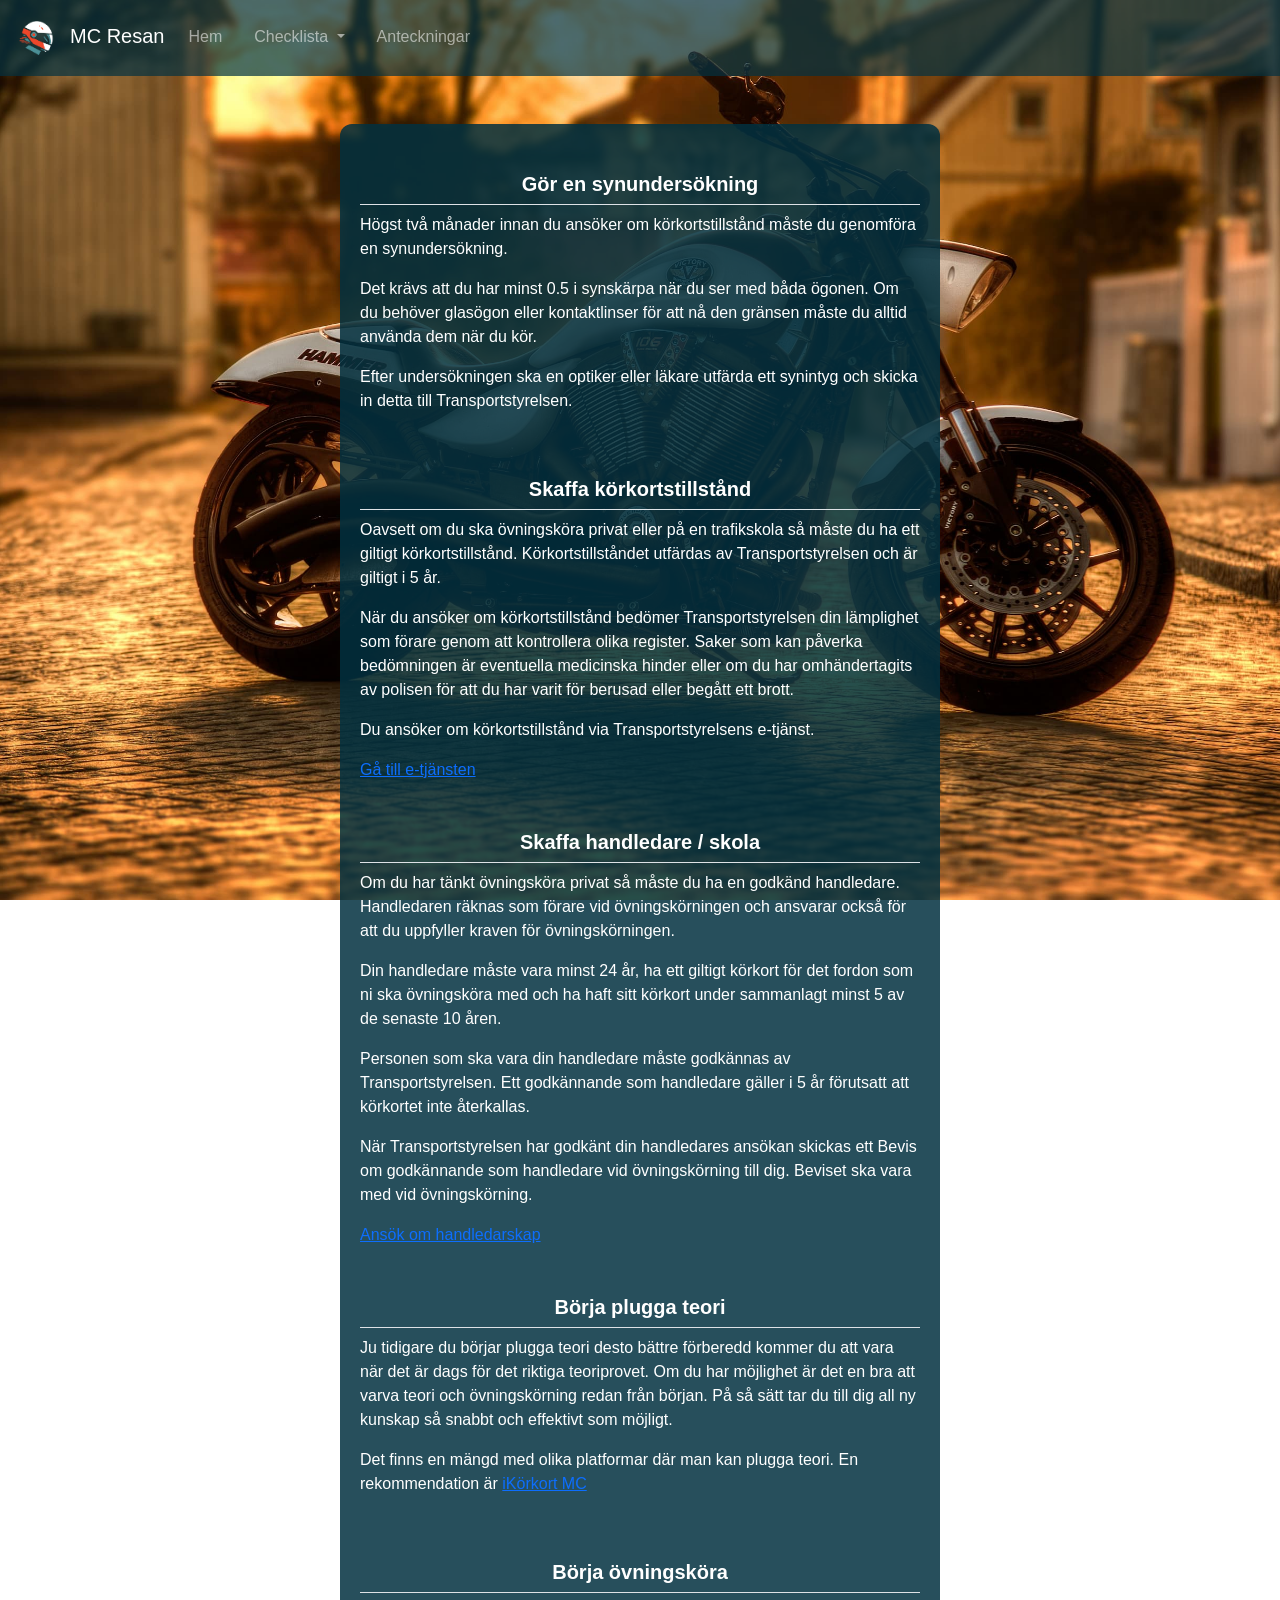
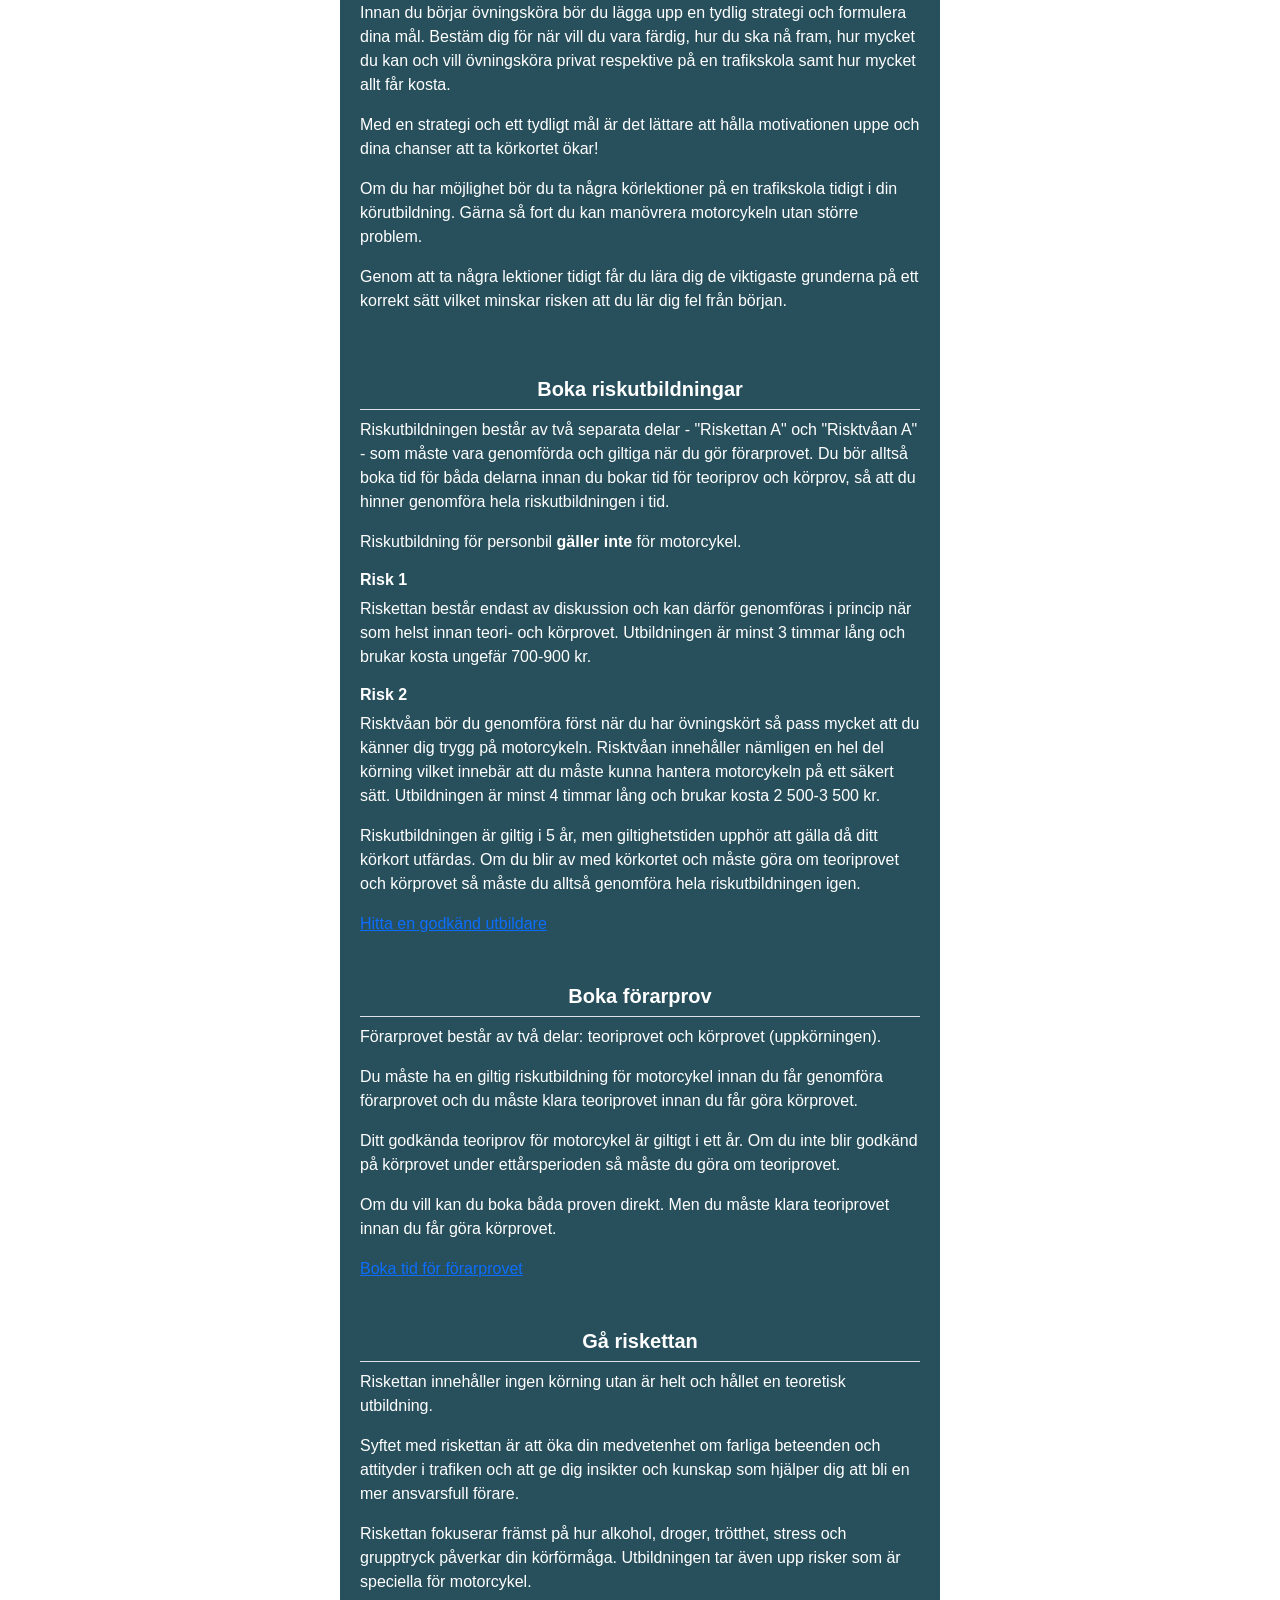
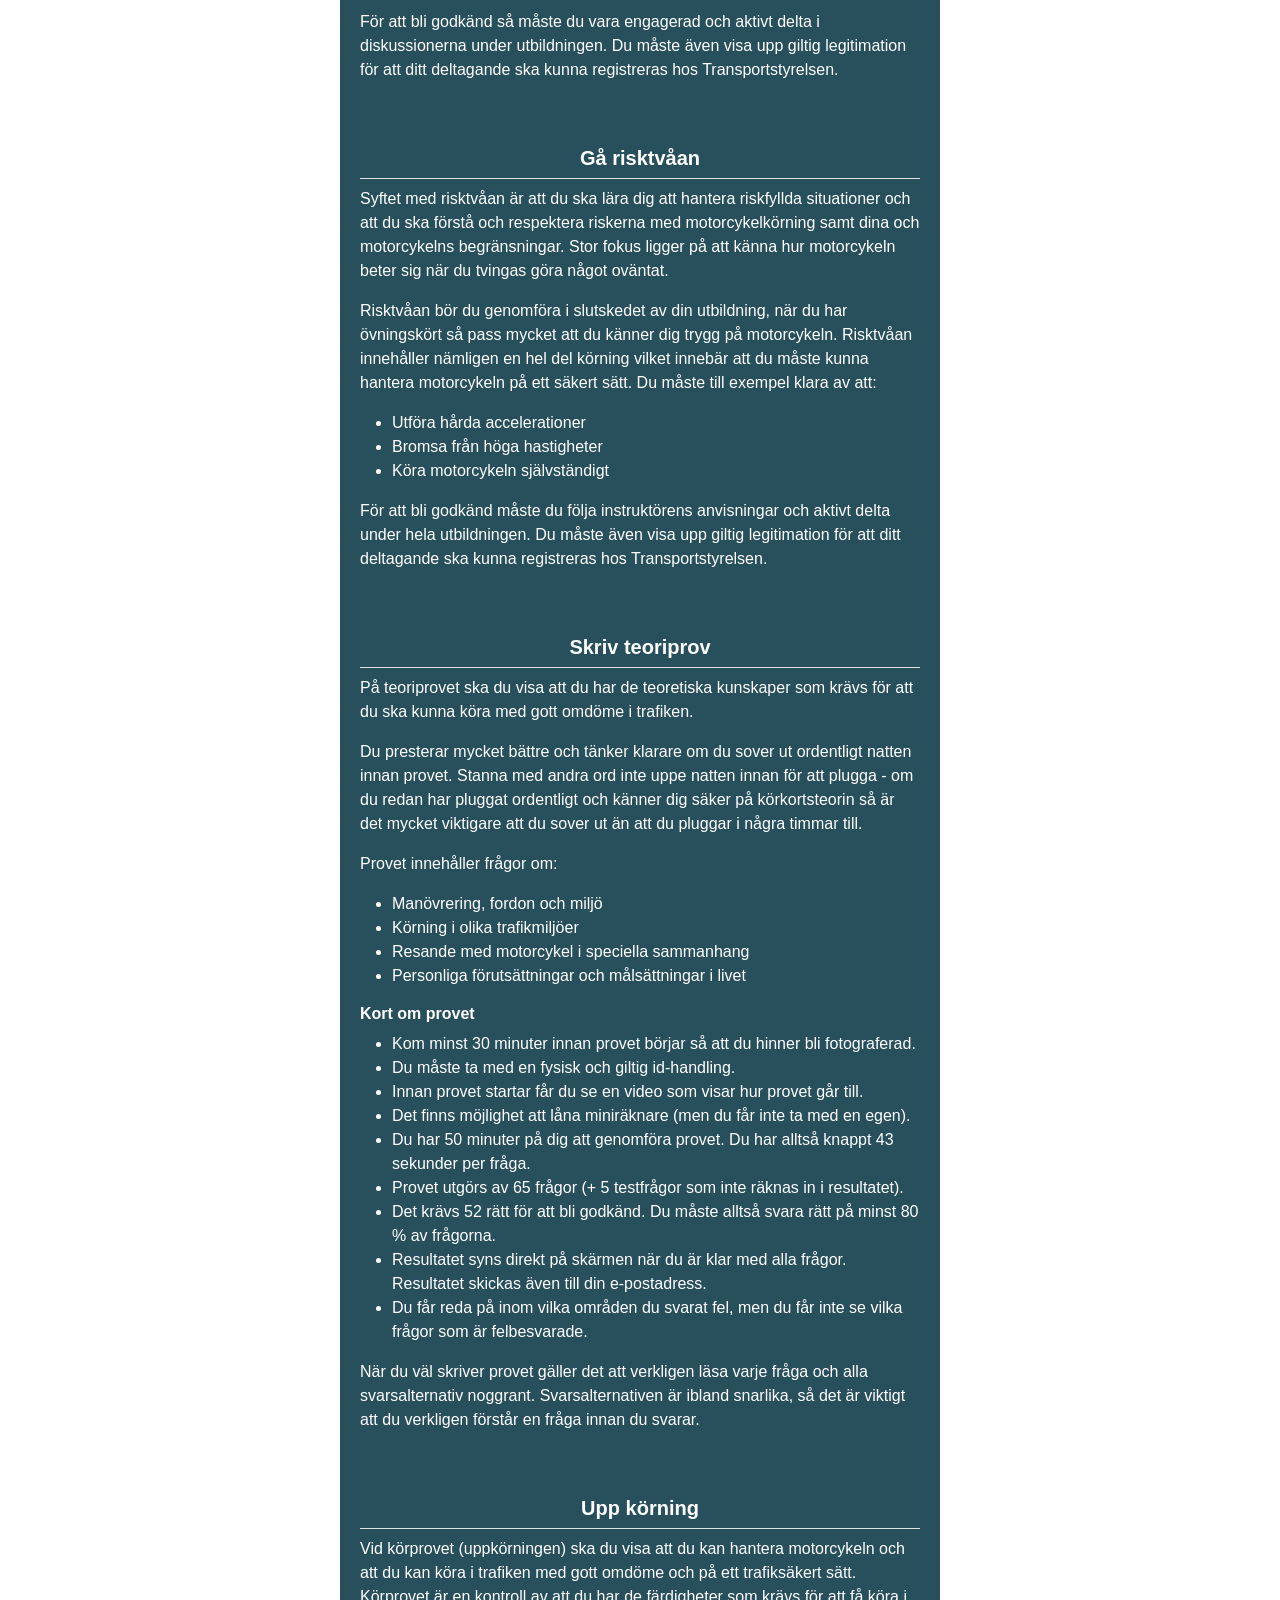
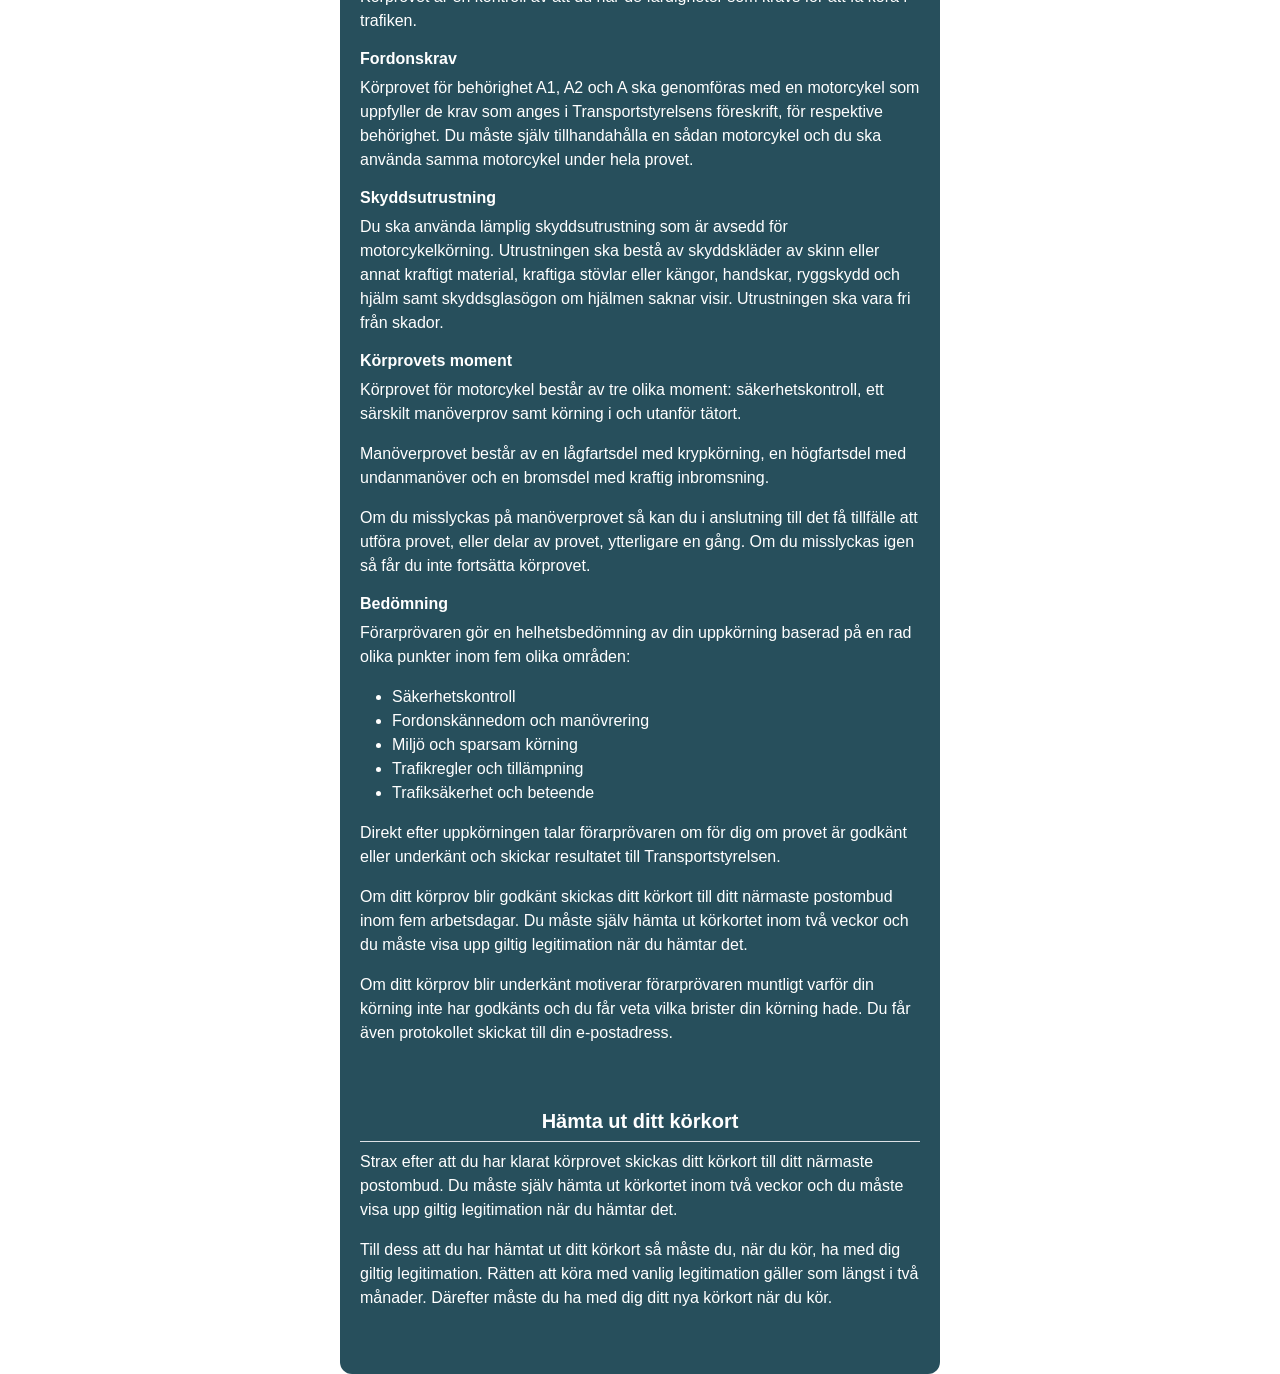
<file: info.html>
<!DOCTYPE html>
<html lang="sv">
<head>
    <meta charset="UTF-8">
    <meta name="viewport" content="width=device-width, initial-scale=1.0">
    <meta name="description" content="Detaljerad guide för varje steg i körkortsprocessen för motorcykel">
    <title>MC Resan - Steg-guide</title>
    <link href="https://cdn.jsdelivr.net/npm/bootstrap@5.3.8/dist/css/bootstrap.min.css" rel="stylesheet">
    <link rel="stylesheet" href="css/style.css">
</head>
<body id="information">
    <header>
        <nav class="navbar navbar-expand-md" data-bs-theme="dark" style="background-color: #023140;">
        <div class="container-fluid">
            <a class="navbar-brand text-white" href="index.html">
                <img src="/images/logo.png" alt="MC Logga" height="50" class="me-2">MC Resan
            </a>
            <button class="navbar-toggler" type="button" data-bs-toggle="collapse" data-bs-target="#navbarNav" aria-controls="navbarNav" aria-expanded="false" aria-label="Toggle navigation">
            <span class="navbar-toggler-icon"></span>
            </button>
            <div class="collapse navbar-collapse" id="navbarNav">
            <ul class="navbar-nav nav-underline">
                <li class="nav-item">
                <a class="nav-link" href="index.html">Hem</a>
            <li class="nav-item dropdown">
                <a class="nav-link dropdown-toggle" href="#" role="button" data-bs-toggle="dropdown">
                    Checklista
                </a>
                <ul class="dropdown-menu">
                    <li><a class="dropdown-item" href="checklist.html">Checklista</a></li>
                    <li><a class="dropdown-item" href="info.html">Steg-guide</a></li>
                </ul>
            </li>
                <li class="nav-item">
                <a class="nav-link" href="notes.html">Anteckningar</a>
                </li>
            </ul>
            </div>
        </div>
        </nav>
    </header>

    <main>
        <div class="container glass mt-5 py-5 text-white">
            <div id="synundersökning">
                <h5 class="text-center border-bottom pb-2 fw-bold">Gör en synundersökning</h5>
                <p>Högst två månader innan du ansöker om körkortstillstånd måste du genomföra en synundersökning.</p>
                <p>Det krävs att du har minst 0.5 i synskärpa när du ser med båda ögonen. Om du behöver glasögon eller kontaktlinser för att nå den gränsen måste du alltid använda dem när du kör.</p>
                <p>Efter undersökningen ska en optiker eller läkare utfärda ett synintyg och skicka in detta till Transportstyrelsen.</p>
            </div>

            <div id="körkortstillstånd">
                <h5 class="text-center border-bottom pb-2 pt-5 fw-bold">Skaffa körkortstillstånd</h5>
                <p>Oavsett om du ska övningsköra privat eller på en trafikskola så måste du ha ett giltigt körkortstillstånd. Körkortstillståndet utfärdas av Transportstyrelsen och är giltigt i 5 år.</p>
                <p>När du ansöker om körkortstillstånd bedömer Transportstyrelsen din lämplighet som förare genom att kontrollera olika register. Saker som kan påverka bedömningen är eventuella medicinska hinder eller om du har omhändertagits av polisen för att du har varit för berusad eller begått ett brott.</p>
                <p>Du ansöker om körkortstillstånd via Transportstyrelsens e-tjänst.</p>
                <a href="https://www.transportstyrelsen.se/sv/vagtrafik/e-tjanster-och-blanketter/e-tjanster-inom-vagtrafik/?tab=korkort&eservice=korkortstillstand(grupp1)-ansok">Gå till e-tjänsten</a>
            </div>

            <div id="handledare">
                <h5 class="text-center border-bottom pb-2 pt-5 fw-bold">Skaffa handledare / skola</h5>
                <p>Om du har tänkt övningsköra privat så måste du ha en godkänd handledare. Handledaren räknas som förare vid övningskörningen och ansvarar också för att du uppfyller kraven för övningskörningen.</p>
                <p>Din handledare måste vara minst 24 år, ha ett giltigt körkort för det fordon som ni ska övningsköra med och ha haft sitt körkort under sammanlagt minst 5 av de senaste 10 åren.</p>
                <p>Personen som ska vara din handledare måste godkännas av Transportstyrelsen. Ett godkännande som handledare gäller i 5 år förutsatt att körkortet inte återkallas.</p>
                <p>När Transportstyrelsen har godkänt din handledares ansökan skickas ett Bevis om godkännande som handledare vid övningskörning till dig. Beviset ska vara med vid övningskörning.</p>
                <a href="https://www.transportstyrelsen.se/sv/vagtrafik/e-tjanster-och-blanketter/e-tjanster-inom-vagtrafik/?tab=korkort&eservice=handledarskap-ansok#eservice130159">Ansök om handledarskap</a>
            </div>

            <div id="pluggateori">
                <h5 class="text-center border-bottom pb-2 pt-5 fw-bold">Börja plugga teori</h5>
                <p>Ju tidigare du börjar plugga teori desto bättre förberedd kommer du att vara när det är dags för det riktiga teoriprovet. Om du har möjlighet är det en bra att varva teori och övningskörning redan från början. På så sätt tar du till dig all ny kunskap så snabbt och effektivt som möjligt.</p>
                <p>Det finns en mängd med olika platformar där man kan plugga teori. En rekommendation är <a href="https://www.ikorkortmc.se/">iKörkort MC</a></p>
            </div>

            <div id="övningsköra">
                <h5 class="text-center border-bottom pb-2 pt-5 fw-bold">Börja övningsköra</h5>
                <p>Innan du börjar övningsköra bör du lägga upp en tydlig strategi och formulera dina mål. Bestäm dig för när vill du vara färdig, hur du ska nå fram, hur mycket du kan och vill övningsköra privat respektive på en trafikskola samt hur mycket allt får kosta.</p>
                <p>Med en strategi och ett tydligt mål är det lättare att hålla motivationen uppe och dina chanser att ta körkortet ökar!</p>
                <p>Om du har möjlighet bör du ta några körlektioner på en trafikskola tidigt i din körutbildning. Gärna så fort du kan manövrera motorcykeln utan större problem.</p>
                <p>Genom att ta några lektioner tidigt får du lära dig de viktigaste grunderna på ett korrekt sätt vilket minskar risken att du lär dig fel från början.</p>
            </div>

            <div id="riskutbildningar">
                <h5 class="text-center border-bottom pb-2 pt-5 fw-bold">Boka riskutbildningar</h5>
                <p>Riskutbildningen består av två separata delar - "Riskettan A" och "Risktvåan A" - som måste vara genomförda och giltiga när du gör förarprovet. Du bör alltså boka tid för båda delarna innan du bokar tid för teoriprov och körprov, så att du hinner genomföra hela riskutbildningen i tid.</p>
                <p>Riskutbildning för personbil <span class="fw-bold">gäller inte</span> för motorcykel.</p>
                <h6 class="fw-bold">Risk 1</h6>
                <p>Riskettan består endast av diskussion och kan därför genomföras i princip när som helst innan teori- och körprovet. Utbildningen är minst 3 timmar lång och brukar kosta ungefär 700-900 kr.</p>
                <h6 class="fw-bold">Risk 2</h6>
                <p>Risktvåan bör du genomföra först när du har övningskört så pass mycket att du känner dig trygg på motorcykeln. Risktvåan innehåller nämligen en hel del körning vilket innebär att du måste kunna hantera motorcykeln på ett säkert sätt. Utbildningen är minst 4 timmar lång och brukar kosta 2  500-3 500 kr.</p>
                <p>Riskutbildningen är giltig i 5 år, men giltighetstiden upphör att gälla då ditt körkort utfärdas. Om du blir av med körkortet och måste göra om teoriprovet och körprovet så måste du alltså genomföra hela riskutbildningen igen.</p>
                <a href="https://lisutb-p.transportstyrelsen.se/extweb/#/">Hitta en godkänd utbildare</a>
            </div>

            <div id="förarprovet">
                <h5 class="text-center border-bottom pb-2 pt-5 fw-bold">Boka förarprov</h5>
                <p>Förarprovet består av två delar: teoriprovet och körprovet (uppkörningen).</p>
                <p>Du måste ha en giltig riskutbildning för motorcykel innan du får genomföra förarprovet och du måste klara teoriprovet innan du får göra körprovet.</p>
                <p>Ditt godkända teoriprov för motorcykel är giltigt i ett år. Om du inte blir godkänd på körprovet under ettårsperioden så måste du göra om teoriprovet.</p>
                <p>Om du vill kan du boka båda proven direkt. Men du måste klara teoriprovet innan du får göra körprovet.</p>
                <a href="https://fp.trafikverket.se/Boka/ng/">Boka tid för förarprovet</a>
            </div>

            <div id="riskettan">
                <h5 class="text-center border-bottom pb-2 pt-5 fw-bold">Gå riskettan</h5>
                <p>Riskettan innehåller ingen körning utan är helt och hållet en teoretisk utbildning.</p>
                <p>Syftet med riskettan är att öka din medvetenhet om farliga beteenden och attityder i trafiken och att ge dig insikter och kunskap som hjälper dig att bli en mer ansvarsfull förare.</p>
                <p>Riskettan fokuserar främst på hur alkohol, droger, trötthet, stress och grupptryck påverkar din körförmåga. Utbildningen tar även upp risker som är speciella för motorcykel.</p>
                <p>För att bli godkänd så måste du vara engagerad och aktivt delta i diskussionerna under utbildningen. Du måste även visa upp giltig legitimation för att ditt deltagande ska kunna registreras hos Transportstyrelsen.</p>
            </div>

            <div id="risktvåan">
                <h5 class="text-center border-bottom pb-2 pt-5 fw-bold">Gå risktvåan</h5>
                <p>Syftet med risktvåan är att du ska lära dig att hantera riskfyllda situationer och att du ska förstå och respektera riskerna med motorcykelkörning samt dina och motorcykelns begränsningar. Stor fokus ligger på att känna hur motorcykeln beter sig när du tvingas göra något oväntat.</p>
                <p>Risktvåan bör du genomföra i slutskedet av din utbildning, när du har övningskört så pass mycket att du känner dig trygg på motorcykeln. Risktvåan innehåller nämligen en hel del körning vilket innebär att du måste kunna hantera motorcykeln på ett säkert sätt. Du måste till exempel klara av att:</p>
                <ul>
                    <li>Utföra hårda accelerationer</li>
                    <li>Bromsa från höga hastigheter</li>
                    <li>Köra motorcykeln självständigt</li>
                </ul>
                <p>För att bli godkänd måste du följa instruktörens anvisningar och aktivt delta under hela utbildningen. Du måste även visa upp giltig legitimation för att ditt deltagande ska kunna registreras hos Transportstyrelsen.</p>
            </div>

            <div id="teoriprov">
                <h5 class="text-center border-bottom pb-2 pt-5 fw-bold">Skriv teoriprov</h5>
                <p>På teoriprovet ska du visa att du har de teoretiska kunskaper som krävs för att du ska kunna köra med gott omdöme i trafiken.</p>
                <p>Du presterar mycket bättre och tänker klarare om du sover ut ordentligt natten innan provet. Stanna med andra ord inte uppe natten innan för att plugga - om du redan har pluggat ordentligt och känner dig säker på körkortsteorin så är det mycket viktigare att du sover ut än att du pluggar i några timmar till.</p>
                <p>Provet innehåller frågor om:</p>
                <ul>
                    <li>Manövrering, fordon och miljö</li>
                    <li>Körning i olika trafikmiljöer</li>
                    <li>Resande med motorcykel i speciella sammanhang</li>
                    <li>Personliga förutsättningar och målsättningar i livet</li>
                </ul>
                <h6 class="fw-bold">Kort om provet</h6>
                <ul>
                    <li>Kom minst 30 minuter innan provet börjar så att du hinner bli fotograferad.</li>
                    <li>Du måste ta med en fysisk och giltig id-handling.</li>
                    <li>Innan provet startar får du se en video som visar hur provet går till.</li>
                    <li>Det finns möjlighet att låna miniräknare (men du får inte ta med en egen).</li>
                    <li>Du har 50 minuter på dig att genomföra provet. Du har alltså knappt 43 sekunder per fråga.</li>
                    <li>Provet utgörs av 65 frågor (+ 5 testfrågor som inte räknas in i resultatet).</li>
                    <li>Det krävs 52 rätt för att bli godkänd. Du måste alltså svara rätt på minst 80 % av frågorna.</li>
                    <li>Resultatet syns direkt på skärmen när du är klar med alla frågor. Resultatet skickas även till din e-postadress.</li>
                    <li>Du får reda på inom vilka områden du svarat fel, men du får inte se vilka frågor som är felbesvarade.</li>
                </ul>
                <p>När du väl skriver provet gäller det att verkligen läsa varje fråga och alla svarsalternativ noggrant. Svarsalternativen är ibland snarlika, så det är viktigt att du verkligen förstår en fråga innan du svarar.</p>
            </div>

            <div id="köraupp">
                <h5 class="text-center border-bottom pb-2 pt-5 fw-bold">Upp körning</h5>
                <p>Vid körprovet (uppkörningen) ska du visa att du kan hantera motorcykeln och att du kan köra i trafiken med gott omdöme och på ett trafiksäkert sätt. Körprovet är en kontroll av att du har de färdigheter som krävs för att få köra i trafiken.</p>
                <h6 class="fw-bold">Fordonskrav</h6>
                <p>Körprovet för behörighet A1, A2 och A ska genomföras med en motorcykel som uppfyller de krav som anges i Transportstyrelsens föreskrift, för respektive behörighet. Du måste själv tillhandahålla en sådan motorcykel och du ska använda samma motorcykel under hela provet.</p>
                <h6 class="fw-bold">Skyddsutrustning</h6>
                <p>Du ska använda lämplig skyddsutrustning som är avsedd för motorcykelkörning. Utrustningen ska bestå av skyddskläder av skinn eller annat kraftigt material, kraftiga stövlar eller kängor, handskar, ryggskydd och hjälm samt skyddsglasögon om hjälmen saknar visir. Utrustningen ska vara fri från skador.</p>
                <h6 class="fw-bold">Körprovets moment</h6>
                <p>Körprovet för motorcykel består av tre olika moment: säkerhetskontroll, ett särskilt manöverprov samt körning i och utanför tätort.</p>
                <p>Manöverprovet består av en lågfartsdel med krypkörning, en högfartsdel med undanmanöver och en bromsdel med kraftig inbromsning.</p>
                <p>Om du misslyckas på manöverprovet så kan du i anslutning till det få tillfälle att utföra provet, eller delar av provet, ytterligare en gång. Om du misslyckas igen så får du inte fortsätta körprovet.</p>
                <h6 class="fw-bold">Bedömning</h6>
                <p>Förarprövaren gör en helhetsbedömning av din uppkörning baserad på en rad olika punkter inom fem olika områden:</p>
                <ul>
                    <li>Säkerhetskontroll</li>
                    <li>Fordonskännedom och manövrering</li>
                    <li>Miljö och sparsam körning</li>
                    <li>Trafikregler och tillämpning</li>
                    <li>Trafiksäkerhet och beteende</li>
                </ul>
                <p>Direkt efter uppkörningen talar förarprövaren om för dig om provet är godkänt eller underkänt och skickar resultatet till Transportstyrelsen.</p>
                <p>Om ditt körprov blir godkänt skickas ditt körkort till ditt närmaste postombud inom fem arbetsdagar. Du måste själv hämta ut körkortet inom två veckor och du måste visa upp giltig legitimation när du hämtar det.</p>
                <p>Om ditt körprov blir underkänt motiverar förarprövaren muntligt varför din körning inte har godkänts och du får veta vilka brister din körning hade. Du får även protokollet skickat till din e-postadress.</p>
            </div>

            <div id="körkortet">
                <h5 class="text-center border-bottom pb-2 pt-5 fw-bold">Hämta ut ditt körkort</h5>
                <p>Strax efter att du har klarat körprovet skickas ditt körkort till ditt närmaste postombud. Du måste själv hämta ut körkortet inom två veckor och du måste visa upp giltig legitimation när du hämtar det.</p>
                <p>Till dess att du har hämtat ut ditt körkort så måste du, när du kör, ha med dig giltig legitimation. Rätten att köra med vanlig legitimation gäller som längst i två månader. Därefter måste du ha med dig ditt nya körkort när du kör.</p>
            </div>
        </div>

    </main>

<script src="https://cdn.jsdelivr.net/npm/bootstrap@5.3.8/dist/js/bootstrap.bundle.min.js"></script>
</body>
</html>
</file>
<file: css/style.css>
body {
    font-family: 'Montserrat', sans-serif;
}


#home {
    background-image: url('../images/homepage.jpg');
    background-size: cover;
    background-attachment: fixed;
    background-position: center;
    overflow: hidden;
}

#checklist {
    background-image: url('../images/homepage.jpg');
    background-size: cover;
    background-attachment: fixed;
    background-position: center;
    overflow: hidden;
}

#notes {
    background-image: url('../images/homepage.jpg');
    background-size: cover;
    background-attachment: fixed;
    background-position: center;
}


#information {
    background-image: url('../images/homepage.jpg');
    background-size: cover;
    background-attachment: fixed;
    background-position: center;
}

.glass {
    background: rgba(2, 49, 64, 0.85);
    border-radius: 12px;
    padding: 20px;
    max-width: 600px;
}

.card {
    background: rgba(2, 49, 64, 0.85);
    border-radius: 12px;
    border: 1px solid rgba(255, 255, 255, 0.2);
    color: white;
    
}

nav {
    background-color: rgba(2, 49, 64, 0.7) !important;
    z-index: 9999;
}

.list-group-item {
    background: transparent;
    border: none;
}

.form-control {
    background: transparent !important;
}

.form-control::placeholder {
    color: rgba(255, 255, 255, 0.731);
}

.form-check-input:checked {
    background-color: #e8902b;
    border-color: #e8902b;
}

.form-check-input:focus {
    border-color: #e84c2b;
    box-shadow: 0 0 0 0.25rem rgba(232, 76, 43, 0.25);
}

.form-check-label,
.form-check-input[type="checkbox"] {
    cursor: pointer;
}

@media (max-width: 768px) {
    .main-container {
        padding: 2rem 0 120px 0 !important;
    }
}
</file>
